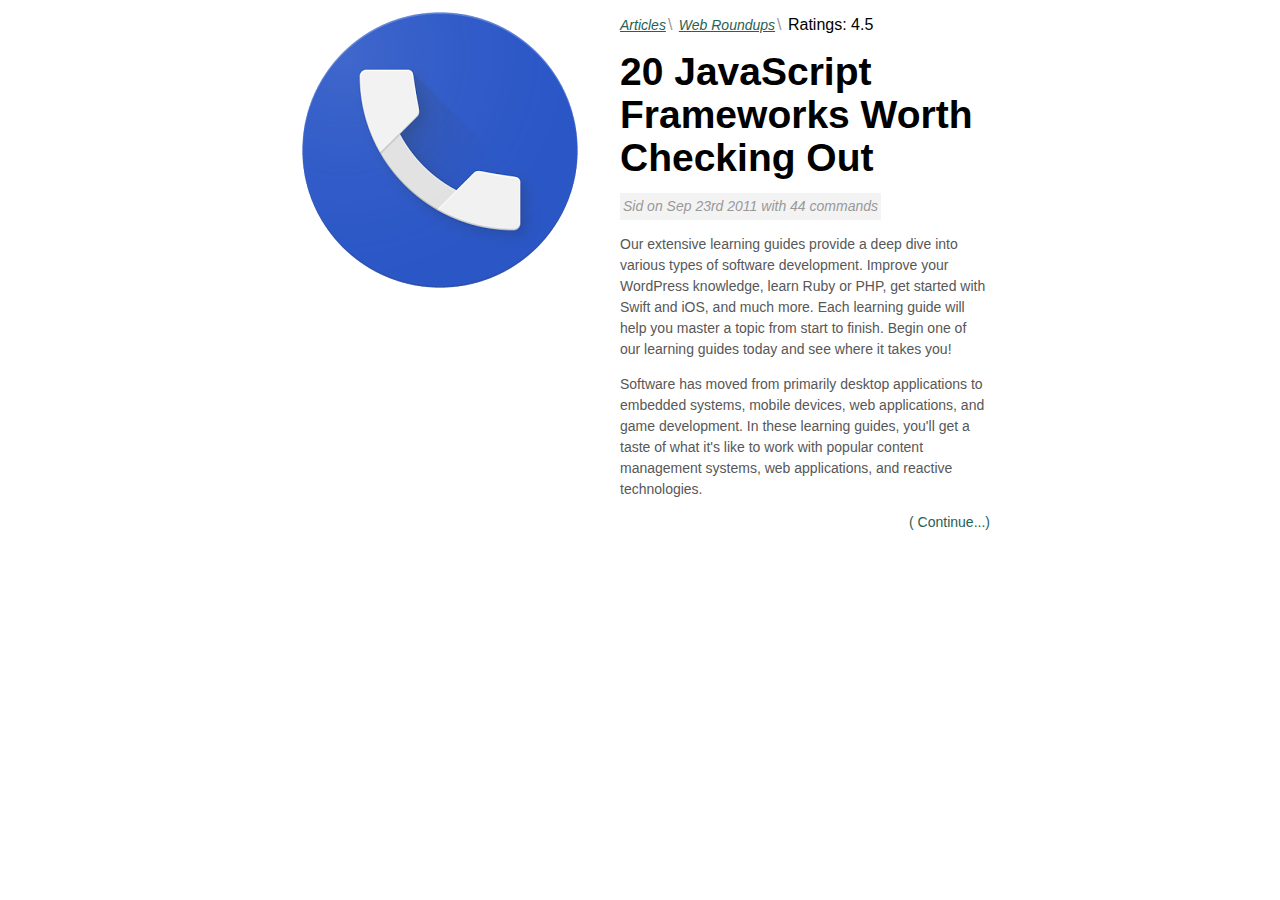
<file: learning/index.html>
<!doctype html>
<html>
	<head>
		<title> Article </title>
		<meta charset="utf-8" />	
		<link rel="stylesheet" type="text/css" href="css/style.css"/>
	</head>
	<body>
		<article>
			<a href="#">
				<img src="img/phone.png">
			</a>
			<div class="preview">	
				<ul class="content">
					<li><a href="#">Articles</a></li>
					<li><a href="#">Web Roundups</a></li>
					<li>Ratings: 4.5</a></li>
				</ul>
				<h2>20 JavaScript Frameworks Worth Checking Out</h2>
				<p class="post"><a href="#">Sid</a> on Sep 23rd 2011 with <a href="#"> 44 commands</a></p>
				<div class="body">
					<p>Our extensive learning guides provide a deep dive into various types of software development. Improve your WordPress knowledge, learn Ruby or PHP, get started with Swift and iOS, and much more. Each learning guide will help you master a topic from start to finish. Begin one of our learning guides today and see where it takes you!</p>
					<p>Software has moved from primarily desktop applications to embedded systems, mobile devices, web applications, and game development. In these learning guides, you'll get a taste of what it's like to work with popular content management systems, web applications, and reactive technologies.</p>
				</div>
				<a href="#" class="continue"> Continue...</a>
			</div>	
		</article>
	</body>
</html>
</file>
<file: learning/css/style.css>
body{
	width: 700px;
	margin: auto;
	font-family: sans-serif;
}
article img{
	float: left;
	margin-right: 30px; 
}
p{
	font-size: 14px;
	line-height: 21px;
}
article h2{
	margin: 0;
}
.content{
	padding-left: 0
}
article h2{
	font-size: 39px;
	line-height: 43px;
}
article .continue{
	float: right;
	font-size: 14px;
}
.continue:before{
	content: '('
}
.continue:after{
	content: ')'
}
.continue{
	text-decoration: none;
}
a{
	color: #276056;
}
.content a, .post{
	font-style: italic;
	font-size: 14px;
}
.content li{
	display: inline;
}
.content li:after{
	content: '\\';
	padding: 0 2px;
	color: #999
}
.content li:last-child:after{
	content: none;
}
.preview{
	float: right;
	width: 370px;
}
.post{
	padding: 3px;
	background: #f3f3f3;
	color: #999;
	float: left;
	font-size: 14px;
}
.post a{
	color: #999;
	text-decoration: none;
}
a:hover{
	color: red;
}
.body{
	clear: both;
	color: #575757;
	font-size: 14px;
}
</file>
